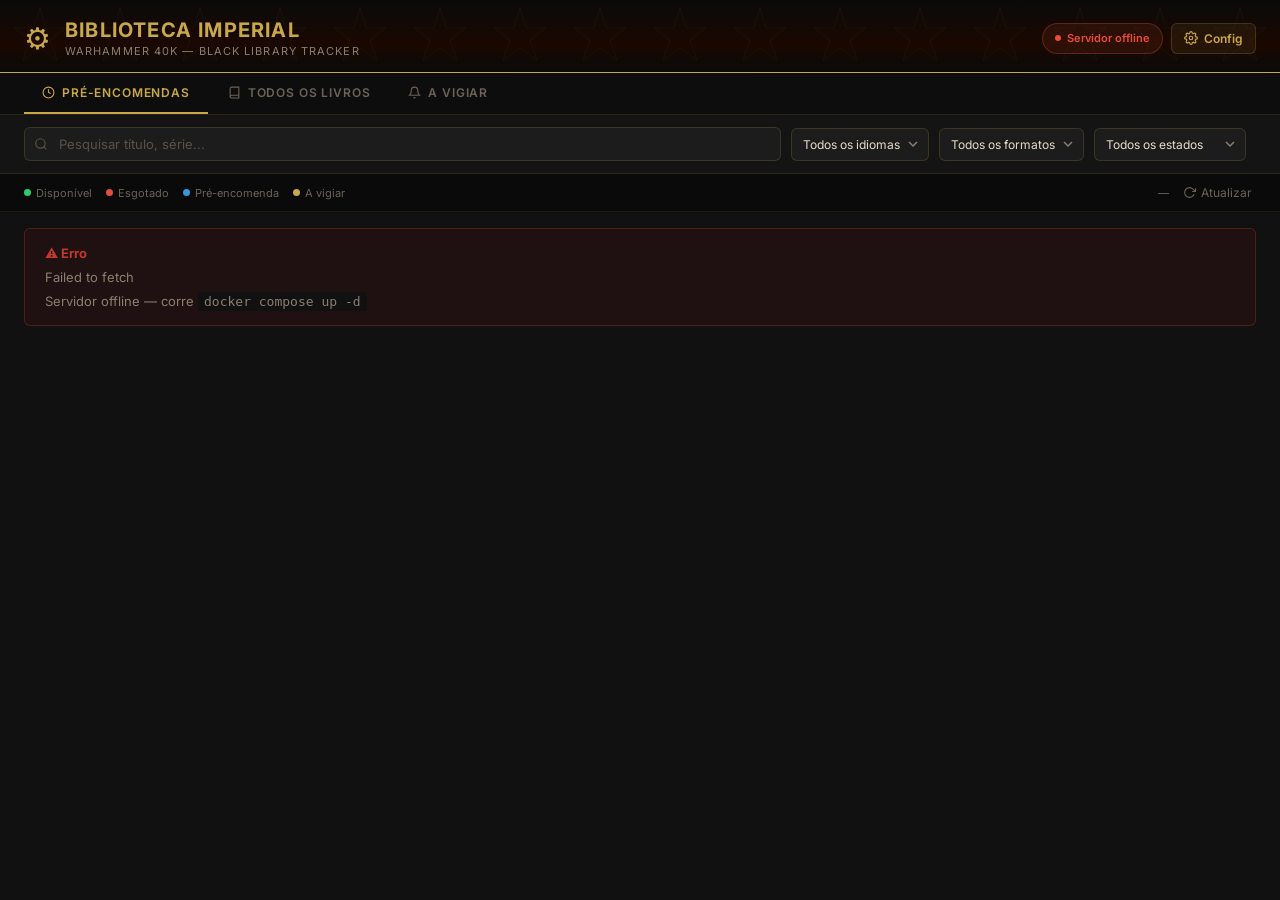
<file: frontend/index.html>
<!DOCTYPE html>
<html lang="pt">
<head>
<meta charset="UTF-8">
<meta name="viewport" content="width=device-width, initial-scale=1.0">
<title>WH40K — Biblioteca Imperial</title>
<link href="https://fonts.googleapis.com/css2?family=Inter:wght@400;500;600;700&display=swap" rel="stylesheet">
<style>
*{box-sizing:border-box;margin:0;padding:0}
body{background:#111;color:#e8dcc8;font-family:'Inter',system-ui,sans-serif;min-height:100vh}
.header{background:linear-gradient(180deg,#0a0a0a 0%,#1a0800 60%,#0a0a0a 100%);border-bottom:1px solid #c9a84c;padding:18px 24px 14px;position:relative;overflow:hidden}
.header::before{content:'';position:absolute;inset:0;background:url("data:image/svg+xml,%3Csvg width='80' height='80' viewBox='0 0 80 80' xmlns='http://www.w3.org/2000/svg'%3E%3Cpath d='M40 8L46 28H66L50 40L57 60L40 48L23 60L30 40L14 28H34Z' fill='none' stroke='rgba(201,168,76,0.035)' stroke-width='1'/%3E%3C/svg%3E") repeat;pointer-events:none}
.header-inner{position:relative;display:flex;align-items:center;justify-content:space-between}
.header-left{display:flex;align-items:center;gap:14px}
.aquila{font-size:30px;color:#c9a84c}
.header h1{font-size:20px;font-weight:700;color:#c9a84c;letter-spacing:.06em;text-transform:uppercase}
.header-sub{font-size:11px;color:#8a7f6e;letter-spacing:.1em;text-transform:uppercase;margin-top:2px}
.header-btns{display:flex;gap:8px}
.icon-btn{background:rgba(201,168,76,.08);border:1px solid rgba(201,168,76,.2);border-radius:6px;padding:7px 12px;color:#c9a84c;cursor:pointer;font-size:12px;font-weight:600;transition:all .2s;display:flex;align-items:center;gap:6px;font-family:inherit}
.icon-btn:hover{background:rgba(201,168,76,.16);border-color:rgba(201,168,76,.4)}
.icon-btn svg{width:14px;height:14px;flex-shrink:0}
.status-pill{display:flex;align-items:center;gap:6px;font-size:11px;padding:5px 12px;border-radius:20px;border:1px solid;font-weight:600}
.pill-ok{background:rgba(46,204,113,.1);border-color:rgba(46,204,113,.3);color:#2ecc71}
.pill-err{background:rgba(231,76,60,.1);border-color:rgba(231,76,60,.3);color:#e74c3c}
.pill-dot{width:6px;height:6px;border-radius:50%;background:currentColor}
.settings-overlay{display:none;position:fixed;inset:0;background:rgba(0,0,0,.7);z-index:100;align-items:flex-start;justify-content:flex-end;padding:70px 20px 20px}
.settings-overlay.open{display:flex}
.settings-panel{background:#1a1a1a;border:1px solid rgba(201,168,76,.3);border-radius:10px;width:400px;max-height:85vh;overflow-y:auto;padding:22px}
.settings-panel h2{font-size:15px;font-weight:700;color:#c9a84c;margin-bottom:18px;display:flex;align-items:center;gap:8px}
.s-section{margin-bottom:22px}
.s-section h3{font-size:11px;font-weight:700;color:#8a7f6e;text-transform:uppercase;letter-spacing:.08em;margin-bottom:12px;padding-bottom:6px;border-bottom:1px solid rgba(201,168,76,.1)}
.field{margin-bottom:10px}
.field label{display:block;font-size:11px;color:#8a7f6e;margin-bottom:4px;font-weight:500}
.field input,.field select{width:100%;background:#111;border:1px solid rgba(201,168,76,.18);border-radius:5px;padding:8px 10px;color:#e8dcc8;font-size:13px;outline:none;font-family:inherit;transition:border-color .2s}
.field input:focus,.field select:focus{border-color:#c9a84c}
.field-row{display:flex;gap:8px}
.field-row .field{flex:1}
.toggle-row{display:flex;align-items:center;gap:10px;padding:6px 0}
.toggle-row label{font-size:13px;color:#c0b49e;cursor:pointer;flex:1}
.toggle-row input[type=checkbox]{width:16px;height:16px;flex-shrink:0;accent-color:#c9a84c;cursor:pointer}
.btn-save{width:100%;background:#c9a84c;border:none;border-radius:6px;padding:10px;color:#000;font-size:13px;font-weight:700;cursor:pointer;font-family:inherit;margin-top:4px}
.btn-save:hover{opacity:.85}
.btn-test{width:100%;background:transparent;border:1px solid rgba(201,168,76,.3);border-radius:6px;padding:9px;color:#c9a84c;font-size:12px;font-weight:600;cursor:pointer;font-family:inherit;margin-top:8px}
.btn-test:hover{background:rgba(201,168,76,.08)}
.hint{font-size:11px;color:#5a5248;line-height:1.5;margin-top:5px}
.hint a{color:#c9a84c}
.tabs{display:flex;background:#0d0d0d;border-bottom:1px solid rgba(201,168,76,.15);padding:0 24px;gap:2px}
.tab{padding:12px 18px;font-size:12px;font-weight:600;letter-spacing:.07em;text-transform:uppercase;color:#6b6358;cursor:pointer;border:none;background:none;border-bottom:2px solid transparent;transition:all .2s;display:flex;align-items:center;gap:7px;font-family:inherit}
.tab:hover{color:#c0b49e}
.tab.active{color:#c9a84c;border-bottom-color:#c9a84c}
.tab svg{width:13px;height:13px;flex-shrink:0}
.badge{background:#8b1a1a;color:#fff;font-size:10px;border-radius:10px;padding:1px 6px;font-weight:700}
.controls{background:#141414;border-bottom:1px solid rgba(201,168,76,.12);padding:12px 24px;display:flex;gap:10px;flex-wrap:wrap;align-items:center}
.search-wrap{flex:1;min-width:180px;position:relative}
.search-wrap input{width:100%;background:#1c1c1c;border:1px solid rgba(201,168,76,.18);border-radius:6px;padding:8px 12px 8px 34px;color:#e8dcc8;font-size:13px;outline:none;transition:border-color .2s;font-family:inherit}
.search-wrap input:focus{border-color:#c9a84c}
.search-wrap input::placeholder{color:#5a5248}
.s-icon{position:absolute;left:10px;top:50%;transform:translateY(-50%);color:#5a5248;pointer-events:none}
select{background:#1c1c1c;border:1px solid rgba(201,168,76,.18);border-radius:6px;padding:8px 28px 8px 11px;color:#e8dcc8;font-size:12px;outline:none;cursor:pointer;appearance:none;background-image:url("data:image/svg+xml,%3Csvg xmlns='http://www.w3.org/2000/svg' width='10' height='7'%3E%3Cpath d='M1 1l4 4 4-4' stroke='%238a7f6e' stroke-width='1.5' fill='none'/%3E%3C/svg%3E");background-repeat:no-repeat;background-position:right 10px center;transition:border-color .2s;min-width:130px;font-family:inherit}
select:focus{border-color:#c9a84c;outline:none}
.btn-f{background:#1c1c1c;border:1px solid rgba(201,168,76,.18);border-radius:6px;padding:8px 13px;color:#6b6358;font-size:12px;cursor:pointer;transition:all .2s;font-weight:600;display:flex;align-items:center;gap:6px;font-family:inherit}
.btn-f:hover{border-color:rgba(201,168,76,.4);color:#c0b49e}
.btn-f.on{border-color:#c9a84c;color:#c9a84c;background:rgba(201,168,76,.08)}
.count{font-size:11px;color:#6b6358;white-space:nowrap;align-self:center}
.statusbar{background:#0a0a0a;padding:7px 24px;display:flex;align-items:center;justify-content:space-between;border-bottom:1px solid rgba(201,168,76,.1);font-size:11px;color:#6b6358;flex-wrap:wrap;gap:8px}
.dots{display:flex;gap:14px;flex-wrap:wrap}
.dot-item{display:flex;align-items:center;gap:5px}
.dot{width:7px;height:7px;border-radius:50%}
.dot.g{background:#2ecc71}.dot.r{background:#e74c3c}.dot.b{background:#3498db}.dot.y{background:#c9a84c}
.rbar{display:flex;align-items:center;gap:10px}
.rbtn{background:none;border:none;color:#6b6358;cursor:pointer;font-size:12px;display:flex;align-items:center;gap:5px;transition:color .2s;font-family:inherit;padding:4px}
.rbtn:hover{color:#c9a84c}
.spin{animation:spin 1s linear infinite}
@keyframes spin{to{transform:rotate(360deg)}}
#notif-area{padding:0 24px}
.notif{background:rgba(46,204,113,.1);border:1px solid rgba(46,204,113,.28);border-radius:6px;padding:10px 16px;margin-top:10px;display:flex;align-items:flex-start;gap:10px;font-size:13px}
.nc{margin-left:auto;background:none;border:none;color:#6b6358;cursor:pointer;font-size:18px;line-height:1;padding:0}
.grid{padding:16px 24px;display:grid;grid-template-columns:repeat(auto-fill,minmax(220px,1fr));gap:12px}
.card{background:#1a1a1a;border:1px solid rgba(201,168,76,.14);border-radius:8px;overflow:hidden;transition:border-color .2s,transform .15s;position:relative;display:flex;flex-direction:column}
.card:hover{border-color:rgba(201,168,76,.32);transform:translateY(-2px)}
.card.w{border-color:rgba(201,168,76,.38)}
.card.w::before{content:'';position:absolute;top:0;left:0;right:0;height:2px;background:#c9a84c}
.wb{position:absolute;top:8px;right:8px;background:#c9a84c;color:#000;font-size:9px;font-weight:800;border-radius:3px;padding:2px 6px;z-index:2}
.ci{width:100%;height:160px;object-fit:cover;display:block}
.cp{width:100%;height:160px;background:linear-gradient(135deg,#181818,#251a08);display:flex;align-items:center;justify-content:center;color:rgba(201,168,76,.1);font-size:56px}
.cb{padding:12px;display:flex;flex-direction:column;flex:1}
.ct{font-size:12px;font-weight:600;color:#ddd;line-height:1.4;margin-bottom:6px;display:-webkit-box;-webkit-line-clamp:2;-webkit-box-orient:vertical;overflow:hidden}
.cm{display:flex;gap:5px;flex-wrap:wrap;margin-bottom:10px}
.mt{background:rgba(255,255,255,.06);border-radius:3px;padding:2px 6px;font-size:10px;color:#7a7060}
.cf{display:flex;align-items:center;justify-content:space-between;gap:6px;margin-bottom:8px}
.st{font-size:10px;font-weight:700;padding:3px 8px;border-radius:4px;letter-spacing:.05em;text-transform:uppercase}
.st.av{background:rgba(46,204,113,.14);color:#2ecc71;border:1px solid rgba(46,204,113,.28)}
.st.ou{background:rgba(231,76,60,.1);color:#e74c3c;border:1px solid rgba(231,76,60,.22)}
.st.pr{background:rgba(52,152,219,.1);color:#3498db;border:1px solid rgba(52,152,219,.22)}
.pr{font-size:13px;font-weight:700;color:#c9a84c}
.ca{display:flex;gap:6px;margin-top:auto}
.bs{background:none;border:1px solid rgba(201,168,76,.18);border-radius:4px;padding:5px 9px;color:#6b6358;font-size:11px;cursor:pointer;transition:all .2s;display:flex;align-items:center;gap:4px;font-family:inherit;font-weight:500}
.bs:hover{border-color:#c9a84c;color:#c9a84c;background:rgba(201,168,76,.06)}
.bs.on{border-color:#c9a84c;color:#c9a84c;background:rgba(201,168,76,.1)}
.state-box{text-align:center;padding:60px 24px;color:#6b6358}
.state-box svg{width:40px;height:40px;margin:0 auto 16px;display:block;color:#c9a84c;opacity:.4}
.state-box h3{font-size:15px;color:#c0b49e;margin-bottom:8px}
.state-box p{font-size:13px}
@keyframes rot{to{transform:rotate(360deg)}}
.lspin{animation:rot 1.5s linear infinite}
#toast{position:fixed;bottom:24px;right:24px;z-index:200;display:flex;flex-direction:column;gap:8px;max-width:300px;pointer-events:none}
.ti{background:#1e1e1e;border:1px solid #c9a84c;border-radius:8px;padding:12px 16px;animation:si .3s ease;box-shadow:0 4px 20px rgba(0,0,0,.6);pointer-events:all}
@keyframes si{from{transform:translateX(120%);opacity:0}to{transform:translateX(0);opacity:1}}
.tt{font-size:13px;font-weight:700;color:#c9a84c;margin-bottom:3px}
.tb{font-size:11px;color:#8a7f6e;line-height:1.4}
</style>
</head>
<body>

<div class="header">
  <div class="header-inner">
    <div class="header-left">
      <span class="aquila">⚙</span>
      <div>
        <h1>Biblioteca Imperial</h1>
        <div class="header-sub">Warhammer 40K — Black Library Tracker</div>
      </div>
    </div>
    <div class="header-btns">
      <div id="server-pill" class="status-pill pill-err"><div class="pill-dot"></div> Servidor offline</div>
      <button class="icon-btn" onclick="toggleSettings()">
        <svg viewBox="0 0 24 24" fill="none" stroke="currentColor" stroke-width="2"><circle cx="12" cy="12" r="3"/><path d="M19.4 15a1.65 1.65 0 0 0 .33 1.82l.06.06a2 2 0 0 1-2.83 2.83l-.06-.06a1.65 1.65 0 0 0-1.82-.33 1.65 1.65 0 0 0-1 1.51V21a2 2 0 0 1-4 0v-.09A1.65 1.65 0 0 0 9 19.4a1.65 1.65 0 0 0-1.82.33l-.06.06a2 2 0 0 1-2.83-2.83l.06-.06A1.65 1.65 0 0 0 4.68 15a1.65 1.65 0 0 0-1.51-1H3a2 2 0 0 1 0-4h.09A1.65 1.65 0 0 0 4.6 9a1.65 1.65 0 0 0-.33-1.82l-.06-.06a2 2 0 0 1 2.83-2.83l.06.06A1.65 1.65 0 0 0 9 4.68a1.65 1.65 0 0 0 1-1.51V3a2 2 0 0 1 4 0v.09a1.65 1.65 0 0 0 1 1.51 1.65 1.65 0 0 0 1.82-.33l.06-.06a2 2 0 0 1 2.83 2.83l-.06.06A1.65 1.65 0 0 0 19.4 9a1.65 1.65 0 0 0 1.51 1H21a2 2 0 0 1 0 4h-.09a1.65 1.65 0 0 0-1.51 1z"/></svg>
        Config
      </button>
    </div>
  </div>
</div>

<div class="settings-overlay" id="settings-overlay" onclick="closeOut(event)">
  <div class="settings-panel">
    <h2>⚙ Configurações</h2>
    <div class="s-section">
      <h3>⏱ Intervalos de verificação</h3>
      <div class="field-row">
        <div class="field"><label>Livros vigiados (min)</label><input type="number" id="cfg-w" min="1" max="60" value="2"></div>
        <div class="field"><label>Pré-encomendas (min)</label><input type="number" id="cfg-p" min="5" max="120" value="10"></div>
      </div>
      <p class="hint">Livros vigiados são verificados mais frequentemente. A GW costuma lançar novidades às <strong style="color:#c9a84c">sextas-feiras de manhã</strong>.</p>
    </div>
    <div class="s-section">
      <h3>📧 Email (Gmail)</h3>
      <div class="toggle-row"><input type="checkbox" id="cfg-em"><label for="cfg-em">Ativar notificações por email</label></div>
      <div class="field"><label>Gmail</label><input type="email" id="cfg-eu" placeholder="exemplo@gmail.com"></div>
      <div class="field"><label>App Password <span style="color:#5a5248">(não a password normal)</span></label><input type="password" id="cfg-ep" placeholder="xxxx xxxx xxxx xxxx"></div>
      <div class="field"><label>Enviar para</label><input type="email" id="cfg-et" placeholder="destino@email.com"></div>
      <p class="hint">Precisa de uma <a href="https://myaccount.google.com/apppasswords" target="_blank">App Password do Google</a>. Ativa 2FA na conta Google primeiro.</p>
    </div>
    <div class="s-section">
      <h3>🎮 Discord</h3>
      <div class="toggle-row"><input type="checkbox" id="cfg-do"><label for="cfg-do">Ativar notificações Discord</label></div>
      <div class="field"><label>Webhook URL</label><input type="text" id="cfg-dw" placeholder="https://discord.com/api/webhooks/..."></div>
      <p class="hint">Canal Discord → Editar canal → Integrações → Webhooks → Novo Webhook → Copiar URL.</p>
    </div>
    <button class="btn-save" onclick="saveConfig()">💾 Guardar e aplicar</button>
    <button class="btn-test" onclick="testNotify()">🔔 Enviar notificação de teste</button>
  </div>
</div>

<div class="tabs">
  <button class="tab active" id="tab-preorder" onclick="switchTab('preorder')">
    <svg viewBox="0 0 24 24" fill="none" stroke="currentColor" stroke-width="2"><circle cx="12" cy="12" r="10"/><polyline points="12 6 12 12 16 14"/></svg>
    Pré-encomendas
  </button>
  <button class="tab" id="tab-all" onclick="switchTab('all')">
    <svg viewBox="0 0 24 24" fill="none" stroke="currentColor" stroke-width="2"><path d="M4 19.5A2.5 2.5 0 0 1 6.5 17H20"/><path d="M6.5 2H20v20H6.5A2.5 2.5 0 0 1 4 19.5v-15A2.5 2.5 0 0 1 6.5 2z"/></svg>
    Todos os livros
  </button>
  <button class="tab" id="tab-watchlist" onclick="switchTab('watchlist')">
    <svg viewBox="0 0 24 24" fill="none" stroke="currentColor" stroke-width="2"><path d="M18 8A6 6 0 0 0 6 8c0 7-3 9-3 9h18s-3-2-3-9"/><path d="M13.73 21a2 2 0 0 1-3.46 0"/></svg>
    A vigiar
    <span class="badge" id="wb" style="display:none">0</span>
  </button>
</div>

<div id="notif-area"></div>

<div class="controls">
  <div class="search-wrap">
    <svg class="s-icon" width="14" height="14" viewBox="0 0 24 24" fill="none" stroke="currentColor" stroke-width="2"><circle cx="11" cy="11" r="8"/><path d="m21 21-4.35-4.35"/></svg>
    <input type="text" id="q" placeholder="Pesquisar título, série..." oninput="applyFilters()">
  </div>
  <select id="fl" onchange="applyFilters()"><option value="">Todos os idiomas</option></select>
  <select id="ff" onchange="applyFilters()"><option value="">Todos os formatos</option></select>
  <select id="fs" onchange="applyFilters()">
    <option value="">Todos os estados</option>
    <option value="avail">✅ Disponível</option>
    <option value="out">❌ Esgotado</option>
    <option value="pre">🕐 Pré-encomenda</option>
  </select>
  <button class="btn-f" id="bwo" onclick="toggleWatchOnly()" style="display:none">🔔 Só vigiados</button>
  <span class="count" id="cnt"></span>
</div>

<div class="statusbar">
  <div class="dots">
    <div class="dot-item"><div class="dot g"></div> Disponível</div>
    <div class="dot-item"><div class="dot r"></div> Esgotado</div>
    <div class="dot-item"><div class="dot b"></div> Pré-encomenda</div>
    <div class="dot-item"><div class="dot y"></div> A vigiar</div>
  </div>
  <div class="rbar">
    <span id="lu" style="font-size:11px;color:#6b6358">—</span>
    <button class="rbtn" onclick="load()">
      <svg id="ri" width="13" height="13" viewBox="0 0 24 24" fill="none" stroke="currentColor" stroke-width="2"><polyline points="23 4 23 10 17 10"/><path d="M20.49 15a9 9 0 1 1-2.12-9.36L23 10"/></svg>
      Atualizar
    </button>
  </div>
</div>

<div id="content"></div>
<div id="toast"></div>

<script>
const PROXY   = 'http://localhost:3001';
const WH_BASE = 'https://www.warhammer.com/en-EU/';
let books=[], tab='preorder', watchOnly=false, serverOk=false;
let watched = new Set(JSON.parse(localStorage.getItem('wh_w')||'[]'));

// Boot
loadSettings();
checkServer().then(()=>{ if(serverOk) syncWatched(); load(); });
setInterval(load, 5*60*1000);
updateBadge();

async function checkServer(){
  try{
    const r=await fetch(PROXY+'/health',{signal:AbortSignal.timeout(3000)});
    if(r.ok){ serverOk=true; setPill(true); return; }
  }catch(e){}
  serverOk=false; setPill(false);
}

function setPill(ok){
  const p=document.getElementById('server-pill');
  p.className='status-pill '+(ok?'pill-ok':'pill-err');
  p.innerHTML=`<div class="pill-dot"></div> Servidor ${ok?'online':'offline'}`;
}

async function syncWatched(){
  try{
    const r=await fetch(PROXY+'/watched');
    if(r.ok){
      const d=await r.json();
      const merged=[...new Set([...watched,...(d.watched||[])])];
      watched=new Set(merged);
      localStorage.setItem('wh_w',JSON.stringify([...watched]));
    }
    pushWatched();
  }catch(e){}
}

async function pushWatched(){
  if(!serverOk) return;
  try{
    await fetch(PROXY+'/watched',{method:'POST',headers:{'Content-Type':'application/json'},body:JSON.stringify({watched:[...watched]})});
  }catch(e){}
}

async function load(){
  spin(true);
  await checkServer();
  try{
    if(serverOk){
      const r=await fetch(PROXY+'/books?tab='+tab);
      if(!r.ok) throw new Error('HTTP '+r.status);
      const d=await r.json();
      books=(d.hits||[]);
    } else {
      const ff=tab==='preorder'?[['isPreOrder:true'],['productType:book']]:[['productType:book']];
      const r=await fetch('https://S7GRLRQQ5E-dsn.algolia.net/1/indexes/prod-lazarus-product-en-eu/query',{
        method:'POST',
        headers:{'X-Algolia-Application-Id':'S7GRLRQQ5E','X-Algolia-API-Key':'a3e3370abb3c3b9f27b7f1ad35a20e17','Content-Type':'application/json'},
        body:JSON.stringify({hitsPerPage:250,facetFilters:ff,attributesToRetrieve:['name','productCode','objectID','salePrice','language','productType','isAvailable','isPreOrder','imageUrl','url','range','format']})
      });
      const d=await r.json();
      books=(d.hits||[]).map(norm);
    }
    buildFilters(); updateTs(); applyFilters();
    const e=document.querySelector('.err-box'); if(e) e.remove();
  }catch(e){ showErr(e.message); }
  finally{ spin(false); }
}

function norm(h){
  return {
    id:h.productCode||h.objectID, title:h.name||'—',
    price:h.salePrice!=null?'€'+parseFloat(h.salePrice).toFixed(2):'—',
    lang:h.language||'en', type:h.productType||'book', format:h.format||null,
    avail:h.isAvailable===true||h.isAvailable==='true',
    preorder:h.isPreOrder===true||h.isPreOrder==='true',
    image:h.imageUrl||null, url:h.url||null, range:h.range||null
  };
}

function applyFilters(){
  const q=document.getElementById('q').value.toLowerCase();
  const lang=document.getElementById('fl').value;
  const fmt=document.getElementById('ff').value;
  const st=document.getElementById('fs').value;
  const filtered=books.filter(b=>{
    if(tab==='preorder'&&!b.preorder) return false;
    if(tab==='watchlist'&&!watched.has(b.id)) return false;
    if(watchOnly&&!watched.has(b.id)) return false;
    if(q&&!b.title.toLowerCase().includes(q)&&!(b.range||'').toLowerCase().includes(q)) return false;
    if(lang&&b.lang!==lang) return false;
    if(fmt&&b.format!==fmt) return false;
    if(st==='avail'&&!b.avail) return false;
    if(st==='out'&&(b.avail||b.preorder)) return false;
    if(st==='pre'&&!b.preorder) return false;
    return true;
  });
  document.getElementById('cnt').textContent=filtered.length+' livro'+(filtered.length!==1?'s':'');
  render(filtered);
}

function buildFilters(){
  const ln={en:'🇬🇧 Inglês',de:'🇩🇪 Alemão',fr:'🇫🇷 Francês',es:'🇪🇸 Espanhol',it:'🇮🇹 Italiano',pl:'🇵🇱 Polaco',pt:'🇵🇹 Português'};
  const langs=[...new Set(books.map(b=>b.lang).filter(Boolean))].sort();
  const fmts=[...new Set(books.map(b=>b.format).filter(Boolean))].sort();
  const lsel=document.getElementById('fl'); const cl=lsel.value;
  lsel.innerHTML='<option value="">Todos os idiomas</option>'+langs.map(l=>`<option value="${l}"${l===cl?' selected':''}>${ln[l]||l.toUpperCase()}</option>`).join('');
  const fsel=document.getElementById('ff'); const cf=fsel.value;
  fsel.innerHTML='<option value="">Todos os formatos</option>'+fmts.map(f=>`<option value="${f}"${f===cf?' selected':''}>${f}</option>`).join('');
}

function render(list){
  const el=document.getElementById('content');
  if(!list.length){
    el.innerHTML=`<div class="state-box">
      <svg class="${books.length===0?'lspin':''}" viewBox="0 0 24 24" fill="none" stroke="currentColor" stroke-width="1.5">
        ${books.length===0?'<polyline points="23 4 23 10 17 10"/><path d="M20.49 15a9 9 0 1 1-2.12-9.36L23 10"/>':'<path d="M4 19.5A2.5 2.5 0 0 1 6.5 17H20"/><path d="M6.5 2H20v20H6.5A2.5 2.5 0 0 1 4 19.5v-15A2.5 2.5 0 0 1 6.5 2z"/>'}
      </svg>
      <h3>${books.length===0?'A carregar...':'Nenhum livro encontrado'}</h3>
      <p>${books.length===0?'A contactar a API da Warhammer':'Tenta ajustar os filtros'}</p>
    </div>`;
    return;
  }
  el.innerHTML='<div class="grid">'+list.map(b=>{
    const isW=watched.has(b.id);
    const sc=b.preorder?'pr':(b.avail?'av':'ou');
    const sl=b.preorder?'🕐 Pré-encomenda':(b.avail?'✅ Disponível':'❌ Esgotado');
    const url=b.url?(b.url.startsWith('http')?b.url:WH_BASE+b.url):null;
    const img=b.image?`<img class="ci" src="${b.image}" alt="" loading="lazy" onerror="this.outerHTML='<div class=cp>📚</div>'">`:`<div class="cp">📚</div>`;
    return `<div class="card${isW?' w':''}">
      ${isW?'<span class="wb">🔔 A vigiar</span>':''}
      ${img}
      <div class="cb">
        <div class="ct" title="${b.title}">${b.title}</div>
        <div class="cm">
          ${b.range?`<span class="mt">${b.range}</span>`:''}
          ${b.format?`<span class="mt">${b.format}</span>`:''}
          <span class="mt">${b.lang.toUpperCase()}</span>
        </div>
        <div class="cf">
          <span class="st ${sc}">${sl}</span>
          <span class="pr">${b.price}</span>
        </div>
        <div class="ca">
          <button class="bs${isW?' on':''}" onclick="toggleWatch('${b.id}')">
            ${isW?'🔔 A vigiar':'🔕 Vigiar'}
          </button>
          ${url?`<button class="bs" onclick="window.open('${url}','_blank')">🔗 Loja</button>`:''}
        </div>
      </div>
    </div>`;
  }).join('')+'</div>';
}

async function toggleWatch(id){
  watched.has(id)?watched.delete(id):watched.add(id);
  localStorage.setItem('wh_w',JSON.stringify([...watched]));
  updateBadge(); applyFilters(); await pushWatched();
}

function toggleWatchOnly(){ watchOnly=!watchOnly; document.getElementById('bwo').classList.toggle('on',watchOnly); applyFilters(); }
function updateBadge(){ const n=watched.size; const b=document.getElementById('wb'); b.textContent=n; b.style.display=n>0?'inline-flex':'none'; document.getElementById('bwo').style.display=n>0?'flex':'none'; }
function switchTab(t){ tab=t; watchOnly=false; books=[]; document.querySelectorAll('.tab').forEach(x=>x.classList.remove('active')); document.getElementById('tab-'+t).classList.add('active'); document.getElementById('bwo').classList.remove('on'); load(); }
function updateTs(){ document.getElementById('lu').textContent='Atualizado às '+new Date().toLocaleTimeString('pt-PT',{hour:'2-digit',minute:'2-digit'}); }
function spin(on){ document.getElementById('ri').classList.toggle('spin',on); }
function showErr(m){ document.getElementById('content').innerHTML=`<div class="err-box" style="background:rgba(139,26,26,.12);border:1px solid rgba(192,57,43,.3);border-radius:6px;padding:16px 20px;margin:16px 24px;font-size:13px"><h4 style="color:#c0392b;margin-bottom:8px">⚠ Erro</h4><p style="color:#8a7f6e">${m}</p>${!serverOk?'<p style="color:#8a7f6e;margin-top:8px">Servidor offline — corre <code style="background:#111;padding:2px 6px;border-radius:3px">docker compose up -d</code></p>':''}</div>`; }
function toast(t,b,d=4000){ const el=document.createElement('div'); el.className='ti'; el.innerHTML=`<div class="tt">${t}</div><div class="tb">${b}</div>`; document.getElementById('toast').appendChild(el); setTimeout(()=>el.remove(),d); }
function toggleSettings(){ document.getElementById('settings-overlay').classList.toggle('open'); }
function closeOut(e){ if(e.target===document.getElementById('settings-overlay')) document.getElementById('settings-overlay').classList.remove('open'); }

function loadSettings(){
  const s=JSON.parse(localStorage.getItem('wh_cfg')||'{}');
  if(s.w) document.getElementById('cfg-w').value=s.w;
  if(s.p) document.getElementById('cfg-p').value=s.p;
  if(s.em) document.getElementById('cfg-em').checked=s.em;
  if(s.eu) document.getElementById('cfg-eu').value=s.eu;
  if(s.et) document.getElementById('cfg-et').value=s.et;
  if(s.do) document.getElementById('cfg-do').checked=s.do;
  if(s.dw) document.getElementById('cfg-dw').value=s.dw;
}

async function saveConfig(){
  const cfg={
    w:document.getElementById('cfg-w').value,
    p:document.getElementById('cfg-p').value,
    em:document.getElementById('cfg-em').checked,
    eu:document.getElementById('cfg-eu').value,
    ep:document.getElementById('cfg-ep').value,
    et:document.getElementById('cfg-et').value,
    do:document.getElementById('cfg-do').checked,
    dw:document.getElementById('cfg-dw').value,
  };
  localStorage.setItem('wh_cfg',JSON.stringify(cfg));
  if(serverOk){
    try{ await fetch(PROXY+'/config',{method:'POST'}); toast('✅ Guardado','Servidor atualizado'); }
    catch(e){ toast('✅ Guardado','Reinicia o Docker para aplicar'); }
  } else { toast('✅ Guardado','Reinicia o servidor para aplicar'); }
  document.getElementById('settings-overlay').classList.remove('open');
}

async function testNotify(){
  if(!serverOk){ toast('❌ Servidor offline','Inicia o Docker primeiro'); return; }
  try{
    await fetch(PROXY+'/test-notify',{method:'POST'});
    toast('🔔 Teste enviado','Verifica o teu email e Discord');
  }catch(e){ toast('❌ Erro',e.message); }
}
</script>
</body>
</html>
</file>
